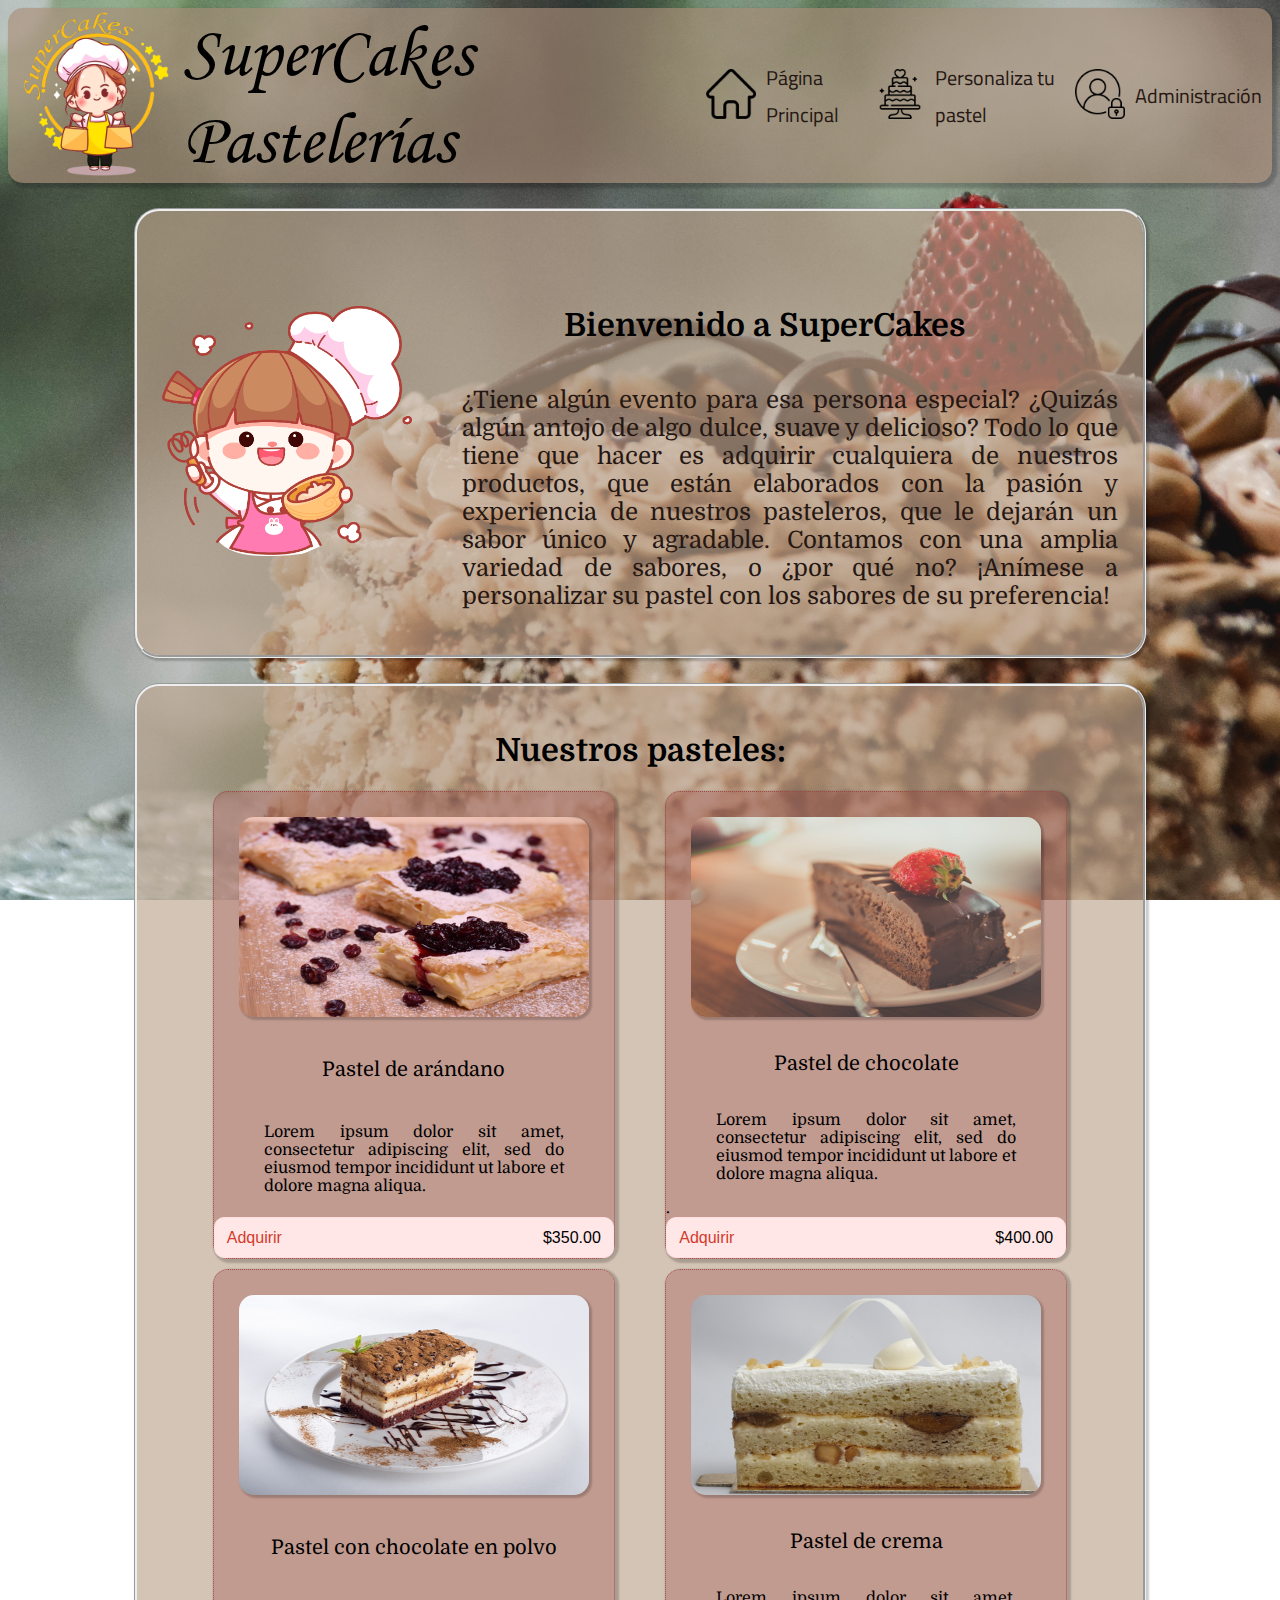
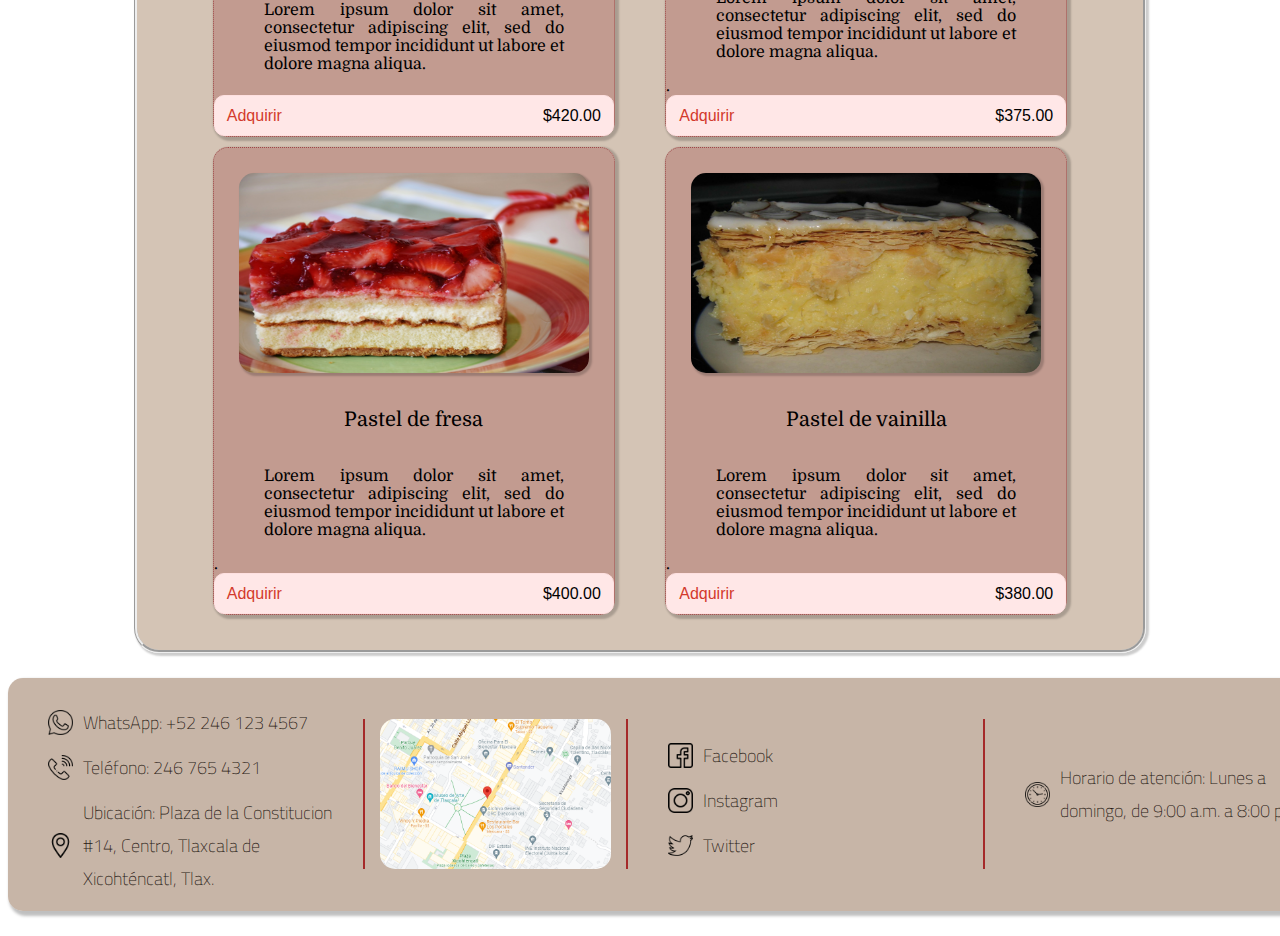
<file: index.html>
<!DOCTYPE html>
<html lang="es">
<!-- <img class="fondo" src="./img/fondo.png"/> -->

<head>
    <meta charset="UTF-8" />
    <meta http-equiv="X-UA-Compatible" content="IE=edge" />
    <meta name="viewport" content="width=device-width, initial-scale=1.0" />
    <link rel="stylesheet" href="./css/estilocomun.css" />
    <link rel="stylesheet" href="./css/estiloprincipal.css" />
    <title>SuperCakes Pastelerías</title>
</head>

<body>
    <!--Encabezado-->
    <header>
        <section class="navegacion">
            <div class="logo">
                <img src="./img/logo.png" alt="Bienvenido a SuperCakes" class="img-logo" />
                <span class="nombre-pasteleria">SuperCakes Pastelerías</span>
            </div>
            <ul class="lista-nav">
                <a href="./index.html"><img class="img-menu" src="./img/home.png" /></a>
                <li class="list-item"><a href="#">Página Principal</a></li>

                <a href="./html/personalizados.html"><img class="img-menu" src="./img/customcake.png" /></a>
                <li class="list-item">
                    <a href="./html/personalizados.html">Personaliza tu pastel</a>
                </li>

                <a href="./html/login.html"><img class="img-menu" src="./img/admin.png" /></a>
                <li class="list-item">
                    <a href="./html/login.html">Administración</a>
                </li>
            </ul>
        </section>
    </header>

    <!--Contenido principal-->
    <main>
        <!--Texto de bienvenida-->
        <section class="contenedor">
            <div class="imagen-bienvenida">
                <img class="img-bienvenida" src="./img/chef.png" />
            </div>
            <div class="texto-inicial">
                <h1 class="encabezado-bienvenida">Bienvenido a SuperCakes</h1>
                <h2 class="texto-bienvenida">
                    ¿Tiene algún evento para esa persona especial? ¿Quizás algún antojo de algo dulce, suave y
                    delicioso? Todo lo que tiene que hacer es adquirir cualquiera de nuestros productos,
                    que están elaborados con la pasión y experiencia de nuestros pasteleros, que le dejarán un sabor
                    único y agradable. Contamos con una amplia variedad de sabores, o ¿por qué no? ¡Anímese a
                    personalizar su pastel con los sabores de su preferencia!
                </h2>
            </div>
        </section>
        <!--Selección de pasteles principales-->
        <section class="contenedor-pasteles-principales contenedor">
            <h1 class="encabezado-pasteles-principales">
                Nuestros pasteles:
            </h1>
            <section class="pasteles-principales">
                <div class="info-pastel">
                    <img class="img-pastel" src="./img/pasteles/arandano.png">
                    <p class="encabezado-pastel">Pastel de arándano</p>
                    <p class="descripcion-pastel">Lorem ipsum dolor sit amet, consectetur adipiscing elit, sed do
                        eiusmod tempor incididunt ut labore et dolore magna aliqua.</p>
                    <button class="boton-enlace boton-info-pastel">Adquirir<span class="precio">$350.00</span></button>
                </div>

                <div class="info-pastel">
                    <img class="img-pastel" src="./img/pasteles/chocolate.png">
                    <p class="encabezado-pastel">Pastel de chocolate</p>
                    <p class="descripcion-pastel">Lorem ipsum dolor sit amet, consectetur adipiscing elit, sed do
                        eiusmod tempor incididunt ut labore et dolore magna aliqua.</p>
                    .<button class="boton-enlace boton-info-pastel">Adquirir<span class="precio">$400.00</span></button>
                </div>

                <div class="info-pastel">
                    <img class="img-pastel" src="./img/pasteles/chocolate_alt.png">
                    <p class="encabezado-pastel">Pastel con chocolate en polvo</p>
                    <p class="descripcion-pastel">Lorem ipsum dolor sit amet, consectetur adipiscing elit, sed do
                        eiusmod tempor incididunt ut labore et dolore magna aliqua.</p>
                    <button class="boton-enlace boton-info-pastel">Adquirir<span class="precio">$420.00</span></button>
                </div>

                <div class="info-pastel">
                    <img class="img-pastel" src="./img/pasteles/crema.png">
                    <p class="encabezado-pastel">Pastel de crema</p>
                    <p class="descripcion-pastel">Lorem ipsum dolor sit amet, consectetur adipiscing elit, sed do
                        eiusmod tempor incididunt ut labore et dolore magna aliqua.</p>
                    .<button class="boton-enlace boton-info-pastel">Adquirir<span class="precio">$375.00</span></button>
                </div>

                <div class="info-pastel">
                    <img class="img-pastel" src="./img/pasteles/fresa.png">
                    <p class="encabezado-pastel">Pastel de fresa</p>
                    <p class="descripcion-pastel">Lorem ipsum dolor sit amet, consectetur adipiscing elit, sed do
                        eiusmod tempor incididunt ut labore et dolore magna aliqua.</p>
                    .<button class="boton-enlace boton-info-pastel">Adquirir<span class="precio">$400.00</span></button>
                </div>

                <div class="info-pastel">
                    <img class="img-pastel" src="./img/pasteles/vainilla.png">
                    <p class="encabezado-pastel">Pastel de vainilla</p>
                    <p class="descripcion-pastel">Lorem ipsum dolor sit amet, consectetur adipiscing elit, sed do
                        eiusmod tempor incididunt ut labore et dolore magna aliqua.</p>
                    .<button class="boton-enlace boton-info-pastel">Adquirir<span class="precio">$380.00</span></button>
                </div>
            </section>
        </section>

    </main>
</body>

<!--**************************** FOOTER ********************************-->
<footer>
    <section class="pie-de-pagina">
        <div class="contacto">
            <ul class="redes">
                <li class="item-redes">
                    <img class="icon-footer" src="./img/whatsapp.png" />
                    <a href="#">WhatsApp: +52 246 123 4567</a>
                </li>
                <li class="item-redes">
                    <img class="icon-footer" src="./img/phone.png" />
                    <a href="#">Teléfono: 246 765 4321</a>
                </li>
                <li class="item-redes">
                    <img class="icon-footer" src="./img/location.png" />
                    <span class="texto-redes">Ubicación: Plaza de la Constitucion #14, Centro, Tlaxcala de Xicohténcatl,
                        Tlax.</span>
                </li>
            </ul>
        </div>

        <div class="separador" />
        
        <div class="contacto">
            <img class="mapa" src="./img/map.png" />
        </div>

        <div class="separador" />

        <div class="contacto">
            <ul class="redes">
                <li class="item-redes">
                    <img class="icon-footer" src="./img/facebook.png" />
                    <a href="#">Facebook</a>
                </li>
                <li class="item-redes">
                    <img class="icon-footer" src="./img/instagram.png" />
                    <a href="#">Instagram</a>
                </li>
                <li class="item-redes">
                    <img class="icon-footer" src="./img/twitter.png" />
                    <a href="#">Twitter</a>
                </li>
            </ul>
        </div>

        <div class="separador" />

        <div class="extra">
            <ul class="redes">
                <li class="item-redes">
                    <img class="icon-footer" src="./img/clock.png" />
                    <span class="texto-redes">Horario de atención: Lunes a domingo, de 9:00 a.m. a 8:00 p.m.</span>
                </li>
            </ul>
        </div>
    </section>
</footer>

</html>
</file>
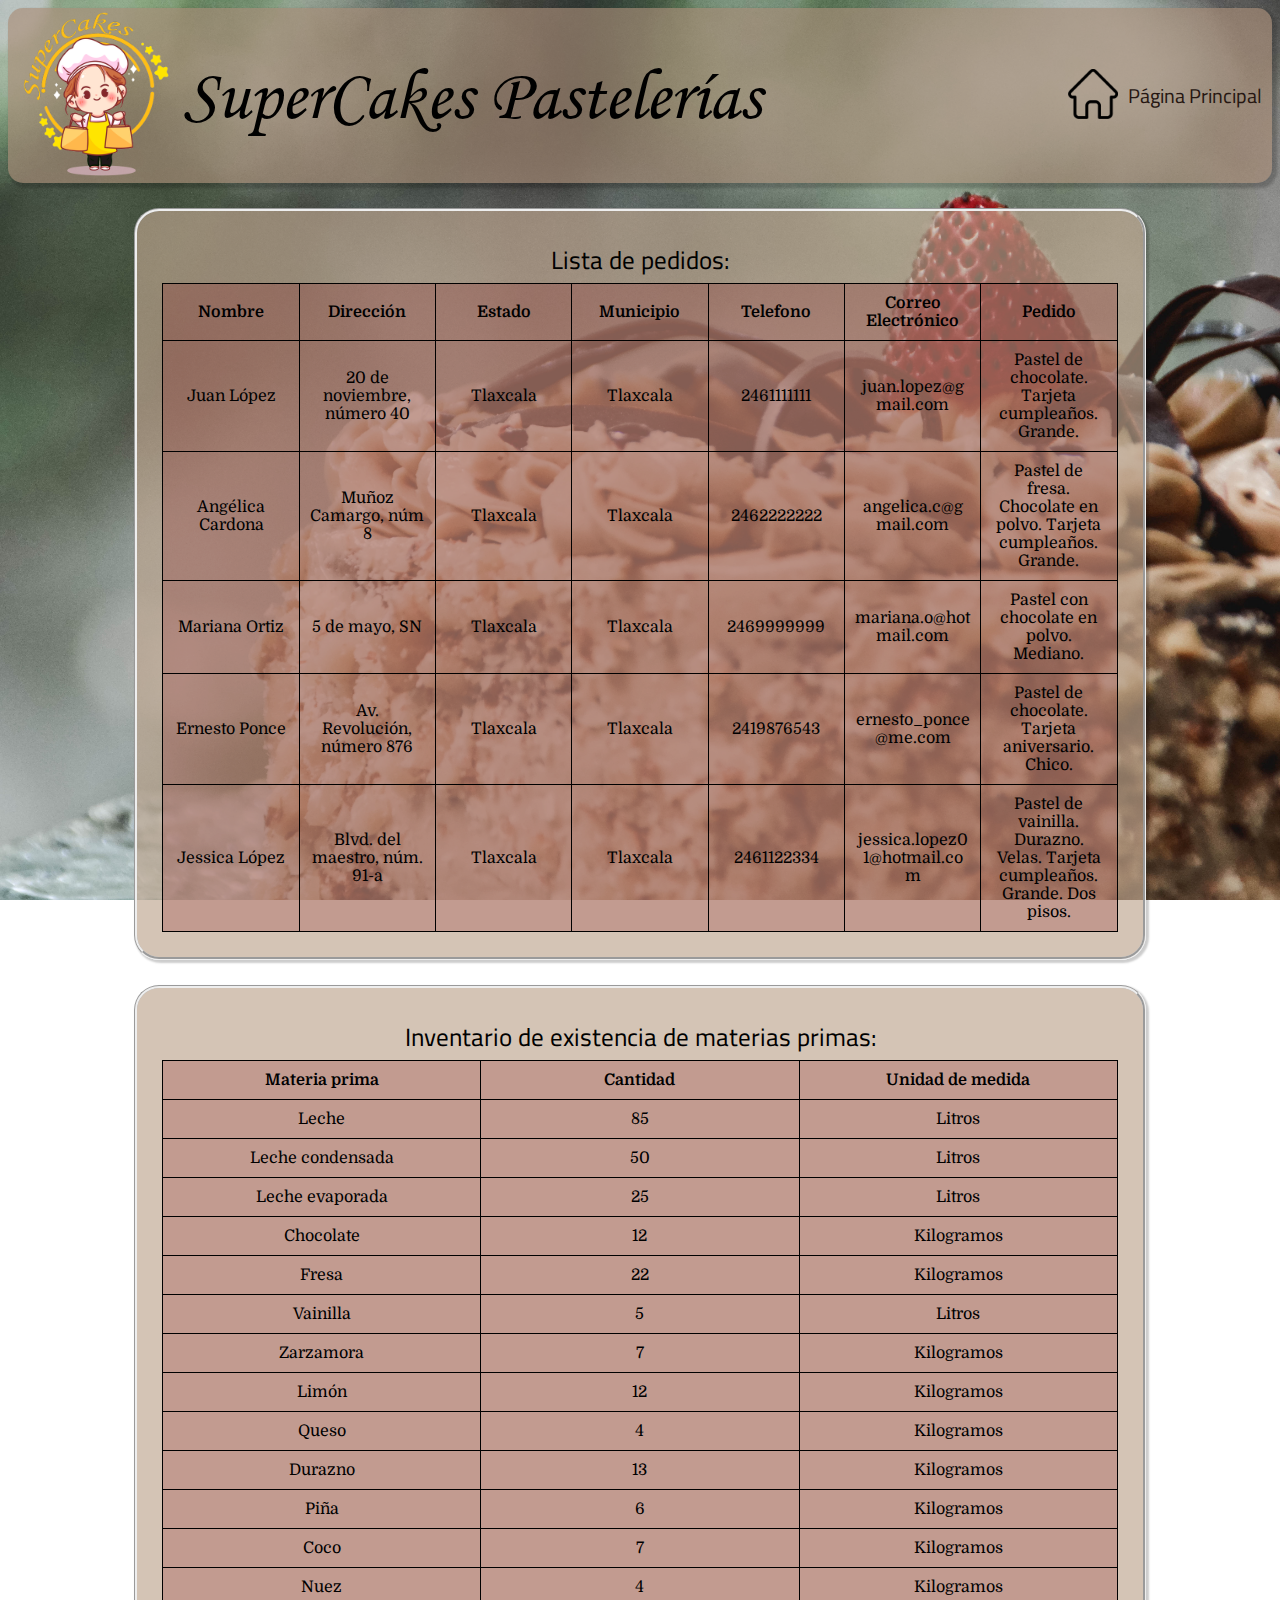
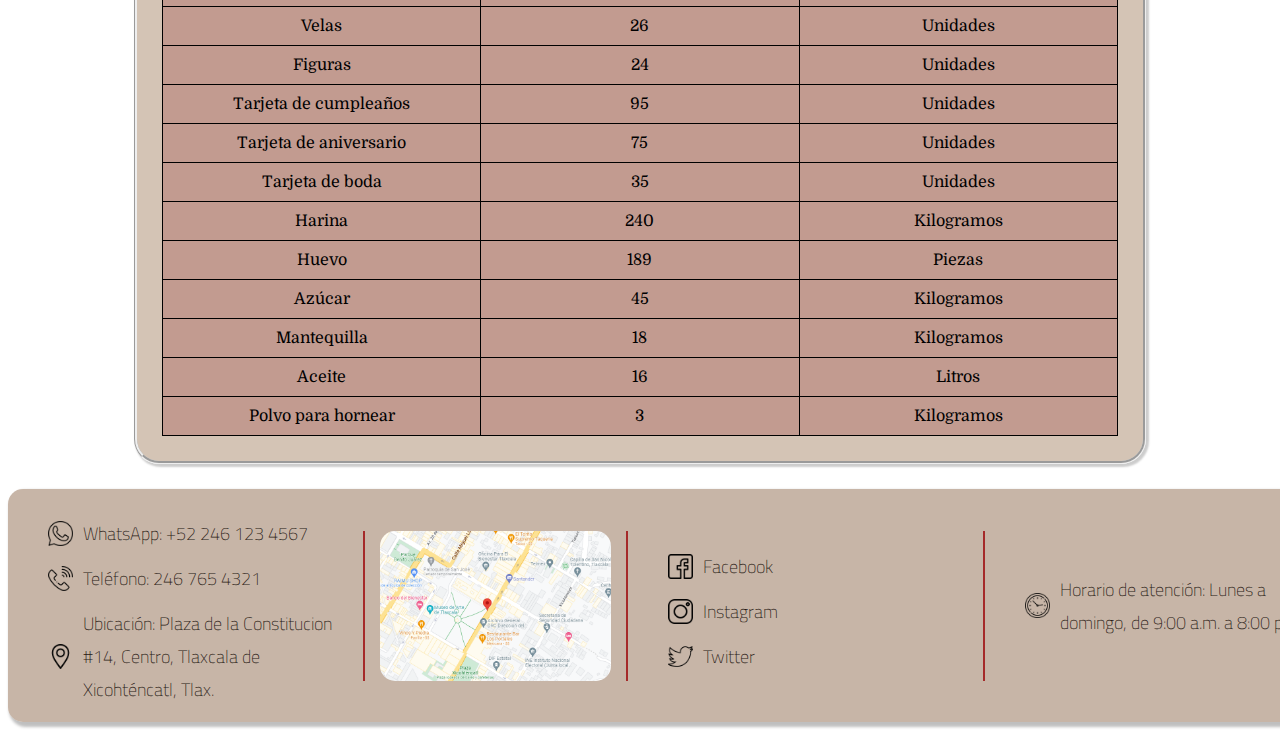
<file: html/admin.html>
<!DOCTYPE html>
<html lang="es">

<head>
    <meta charset="UTF-8" />
    <meta http-equiv="X-UA-Compatible" content="IE=edge" />
    <meta name="viewport" content="width=device-width, initial-scale=1.0" />
    <link rel="stylesheet" href="../css/estilocomun.css" />
    <link rel="stylesheet" href="../css/estiloadmin.css" />
    <title>SuperCakes Pastelerías</title>
</head>

<body>
    <!--Encabezado-->
    <header>
        <section class="navegacion">
            <div class="logo">
                <img src="../img/logo.png" alt="Bienvenido a SuperCakes" class="img-logo" />
                <span class="nombre-pasteleria">SuperCakes Pastelerías</span>
            </div>
            <ul class="lista-nav">
                <a href="../index.html"><img class="img-menu" src="../img/home.png" /></a>
                <li class="list-item"><a href="../index.html">Página Principal</a></li>

               <!-- <a href="../html/personalizados.html"><img class="img-menu" src="../img/customcake.png" /></a>
                <li class="list-item">
                    <a href="../html/personalizados.html">Personaliza tu pastel</a>
                </li>

                <a href="../html/admin.html"><img class="img-menu" src="../img/admin.png" /></a>
                <li class="list-item">
                    <a href="../html/admin.html">Administración</a>
                </li> -->
            </ul>
        </section>
    </header>

    <main>
        <!--TABLA PEDIDOS-->
        <section class="contenedor">
            <table class="tabla-admin fondo-secundario">
                <caption>Lista de pedidos:</caption>
                <thead>
                    <tr>
                        <th>Nombre</th>
                        <th>Dirección</th>
                        <th>Estado</th>
                        <th>Municipio</th>
                        <th>Telefono</th>
                        <th>Correo Electrónico</th>
                        <th>Pedido</th>
                    </tr>
                </thead>
                <tbody>
                    <tr>
                        <td>Juan López</td>
                        <td>20 de noviembre, número 40</td>
                        <td>Tlaxcala</td>
                        <td>Tlaxcala</td>
                        <td>2461111111</td>
                        <td>juan.lopez@gmail.com</td>
                        <td>Pastel de chocolate. Tarjeta cumpleaños. Grande.</td>
                    </tr>
                    <tr>
                        <td>Angélica Cardona</td>
                        <td>Muñoz Camargo, núm 8</td>
                        <td>Tlaxcala</td>
                        <td>Tlaxcala</td>
                        <td>2462222222</td>
                        <td>angelica.c@gmail.com</td>
                        <td>Pastel de fresa. Chocolate en polvo. Tarjeta cumpleaños. Grande.</td>
                    </tr>
                    <tr>
                        <td>Mariana Ortiz</td>
                        <td>5 de mayo, SN</td>
                        <td>Tlaxcala</td>
                        <td>Tlaxcala</td>
                        <td>2469999999</td>
                        <td>mariana.o@hotmail.com</td>
                        <td>Pastel con chocolate en polvo. Mediano.</td>
                    </tr>
                    <tr>
                        <td>Ernesto Ponce</td>
                        <td>Av. Revolución, número 876</td>
                        <td>Tlaxcala</td>
                        <td>Tlaxcala</td>
                        <td>2419876543</td>
                        <td>ernesto_ponce@me.com</td>
                        <td>Pastel de chocolate. Tarjeta aniversario. Chico.</td>
                    </tr>
                    <tr>
                        <td>Jessica López</td>
                        <td>Blvd. del maestro, núm. 91-a</td>
                        <td>Tlaxcala</td>
                        <td>Tlaxcala</td>
                        <td>2461122334</td>
                        <td>jessica.lopez01@hotmail.com</td>
                        <td>Pastel de vainilla. Durazno. Velas. Tarjeta cumpleaños. Grande. Dos pisos.</td>
                    </tr>
                </tbody>
            </table>
        </section>

        <section class="contenedor">
            <table class="tabla-admin fondo-secundario">
                <caption>Inventario de existencia de materias primas:</caption>
                <thead>
                    <tr>
                        <th>Materia prima</th>
                        <th>Cantidad</th>
                        <th>Unidad de medida</th>
                    </tr>
                </thead>
                <tbody>
                    <tr>
                        <td>Leche</td>
                        <td>85</td>
                        <td>Litros</td>
                    </tr>
                    <tr>
                        <td>Leche condensada</td>
                        <td>50</td>
                        <td>Litros</td>
                    </tr>
                    <tr>
                        <td>Leche evaporada</td>
                        <td>25</td>
                        <td>Litros</td>
                    </tr>
                    <tr>
                        <td>Chocolate</td>
                        <td>12</td>
                        <td>Kilogramos</td>
                    </tr>
                    <tr>
                        <td>Fresa</td>
                        <td>22</td>
                        <td>Kilogramos</td>
                    </tr>
                    <tr>
                        <td>Vainilla</td>
                        <td>5</td>
                        <td>Litros</td>
                    </tr>
                    <tr>
                        <td>Zarzamora</td>
                        <td>7</td>
                        <td>Kilogramos</td>
                    </tr>
                    <tr>
                        <td>Limón</td>
                        <td>12</td>
                        <td>Kilogramos</td>
                    </tr>
                    <tr>
                        <td>Queso</td>
                        <td>4</td>
                        <td>Kilogramos</td>
                    </tr>
                    <tr>
                        <td>Durazno</td>
                        <td>13</td>
                        <td>Kilogramos</td>
                    </tr>
                    <tr>
                        <td>Piña</td>
                        <td>6</td>
                        <td>Kilogramos</td>
                    </tr>
                    <tr>
                        <td>Coco</td>
                        <td>7</td>
                        <td>Kilogramos</td>
                    </tr>
                    <tr>
                        <td>Nuez</td>
                        <td>4</td>
                        <td>Kilogramos</td>
                    </tr>
                    <tr>
                        <td>Velas</td>
                        <td>26</td>
                        <td>Unidades</td>
                    </tr>
                    <tr>
                        <td>Figuras</td>
                        <td>24</td>
                        <td>Unidades</td>
                    </tr>
                    <tr>
                        <td>Tarjeta de cumpleaños</td>
                        <td>95</td>
                        <td>Unidades</td>
                    </tr>
                    <tr>
                        <td>Tarjeta de aniversario</td>
                        <td>75</td>
                        <td>Unidades</td>
                    </tr>
                    <tr>
                        <td>Tarjeta de boda</td>
                        <td>35</td>
                        <td>Unidades</td>
                    </tr>
                    <tr>
                        <td>Harina</td>
                        <td>240</td>
                        <td>Kilogramos</td>
                    </tr>
                    <tr>
                        <td>Huevo</td>
                        <td>189</td>
                        <td>Piezas</td>
                    </tr>
                    <tr>
                        <td>Azúcar</td>
                        <td>45</td>
                        <td>Kilogramos</td>
                    </tr>
                    <tr>
                        <td>Mantequilla</td>
                        <td>18</td>
                        <td>Kilogramos</td>
                    </tr>
                    <tr>
                        <td>Aceite</td>
                        <td>16</td>
                        <td>Litros</td>
                    </tr>
                    <tr>
                        <td>Polvo para hornear</td>
                        <td>3</td>
                        <td>Kilogramos</td>
                    </tr>
                </tbody>
            </table>
        </section>
    </main>
</body>

<footer>
    <section class="pie-de-pagina">
        <div class="contacto">
            <ul class="redes">
                <li class="item-redes">
                    <img class="icon-footer" src="../img/whatsapp.png" />
                    <a href="#">WhatsApp: +52 246 123 4567</a>
                </li>
                <li class="item-redes">
                    <img class="icon-footer" src="../img/phone.png" />
                    <a href="#">Teléfono: 246 765 4321</a>
                </li>
                <li class="item-redes">
                    <img class="icon-footer" src="../img/location.png" />
                    <span class="texto-redes">Ubicación: Plaza de la Constitucion #14, Centro, Tlaxcala de Xicohténcatl,
                        Tlax.</span>
                </li>
            </ul>
        </div>
        <div class="separador" />

        <img class="mapa" src="../img/map.png" />

        <div class="separador" />

        <div class="contacto">
            <ul class="redes">
                <li class="item-redes">
                    <img class="icon-footer" src="../img/facebook.png" />
                    <a href="#">Facebook</a>
                </li>
                <li class="item-redes">
                    <img class="icon-footer" src="../img/instagram.png" />
                    <a href="#">Instagram</a>
                </li>
                <li class="item-redes">
                    <img class="icon-footer" src="../img/twitter.png" />
                    <a href="#">Twitter</a>
                </li>
            </ul>
        </div>

        <div class="separador" />

        <div class="extra">
            <ul class="redes">
                <li class="item-redes">
                    <img class="icon-footer" src="../img/clock.png" />
                    <span class="texto-redes">Horario de atención: Lunes a domingo, de 9:00 a.m. a 8:00 p.m.</span>
                </li>
            </ul>
        </div>
    </section>
</footer>

</html>
</file>
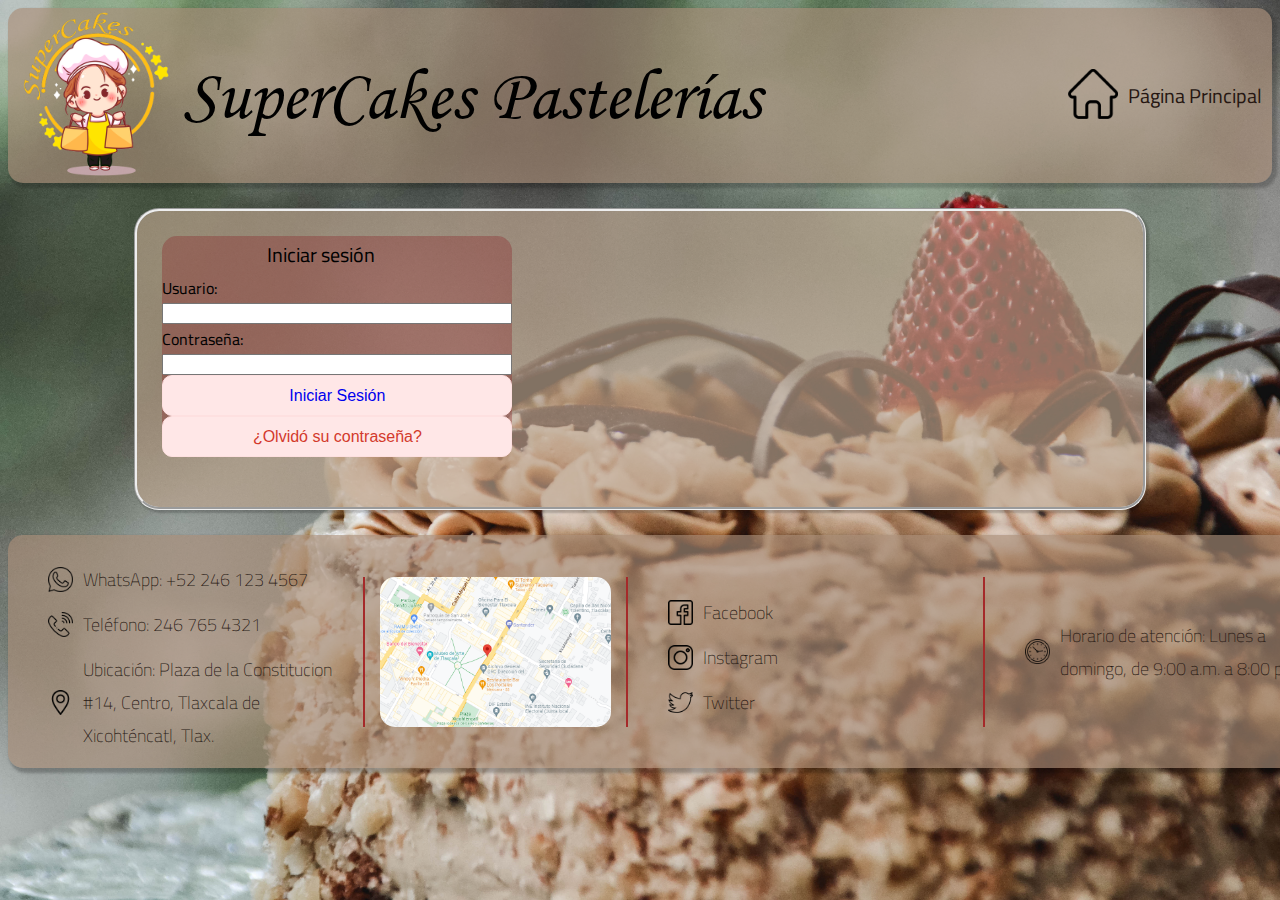
<file: html/login.html>
<!DOCTYPE html>
<html lang="es">

<head>
    <meta charset="UTF-8" />
    <meta http-equiv="X-UA-Compatible" content="IE=edge" />
    <meta name="viewport" content="width=device-width, initial-scale=1.0" />
    <link rel="stylesheet" href="../css/estilocomun.css" />
    <link rel="stylesheet" href="../css/estilologin.css" />
    <title>SuperCakes Pastelerías</title>
</head>

<body>
    <!--Encabezado-->
    <header>
        <section class="navegacion">
            <div class="logo">
                <img src="../img/logo.png" alt="Bienvenido a SuperCakes" class="img-logo" />
                <span class="nombre-pasteleria">SuperCakes Pastelerías</span>
            </div>
            <ul class="lista-nav">
                <a href="../index.html"><img class="img-menu" src="../img/home.png" /></a>
                <li class="list-item"><a href="../index.html">Página Principal</a></li>
            </ul>
        </section>
    </header>

    <main>
        <section class="contenedor">
            <section class="inicio-sesion">
                <span class="texto-encabezado">Iniciar sesión</span>
                <label class="etiqueta" for="texto-usuario">Usuario:</label>
                <input type="text" class="texto-ingreso" id="texto-nombreusuario" />
                <label class="etiqueta" for="texto-contraseña">Contraseña:</label>
                <input type="password" class="texto-ingreso" id="texto-contraseña" />
                <button class="boton-enlace"><a href="../html/admin.html">Iniciar Sesión</a></button>
                <button class="boton-enlace">¿Olvidó su contraseña?</button>
            </section>
        </section>
    </main>


</body>

<footer>
    <section class="pie-de-pagina">
        <div class="contacto">
            <ul class="redes">
                <li class="item-redes">
                    <img class="icon-footer" src="../img/whatsapp.png" />
                    <a href="#">WhatsApp: +52 246 123 4567</a>
                </li>
                <li class="item-redes">
                    <img class="icon-footer" src="../img/phone.png" />
                    <a href="#">Teléfono: 246 765 4321</a>
                </li>
                <li class="item-redes">
                    <img class="icon-footer" src="../img/location.png" />
                    <span class="texto-redes">Ubicación: Plaza de la Constitucion #14, Centro, Tlaxcala de Xicohténcatl,
                        Tlax.</span>
                </li>
            </ul>
        </div>
        <div class="separador" />

        <img class="mapa" src="../img/map.png" />

        <div class="separador" />

        <div class="contacto">
            <ul class="redes">
                <li class="item-redes">
                    <img class="icon-footer" src="../img/facebook.png" />
                    <a href="#">Facebook</a>
                </li>
                <li class="item-redes">
                    <img class="icon-footer" src="../img/instagram.png" />
                    <a href="#">Instagram</a>
                </li>
                <li class="item-redes">
                    <img class="icon-footer" src="../img/twitter.png" />
                    <a href="#">Twitter</a>
                </li>
            </ul>
        </div>

        <div class="separador" />

        <div class="extra">
            <ul class="redes">
                <li class="item-redes">
                    <img class="icon-footer" src="../img/clock.png" />
                    <span class="texto-redes">Horario de atención: Lunes a domingo, de 9:00 a.m. a 8:00 p.m.</span>
                </li>
            </ul>
        </div>
    </section>
</footer>

</html>
</file>
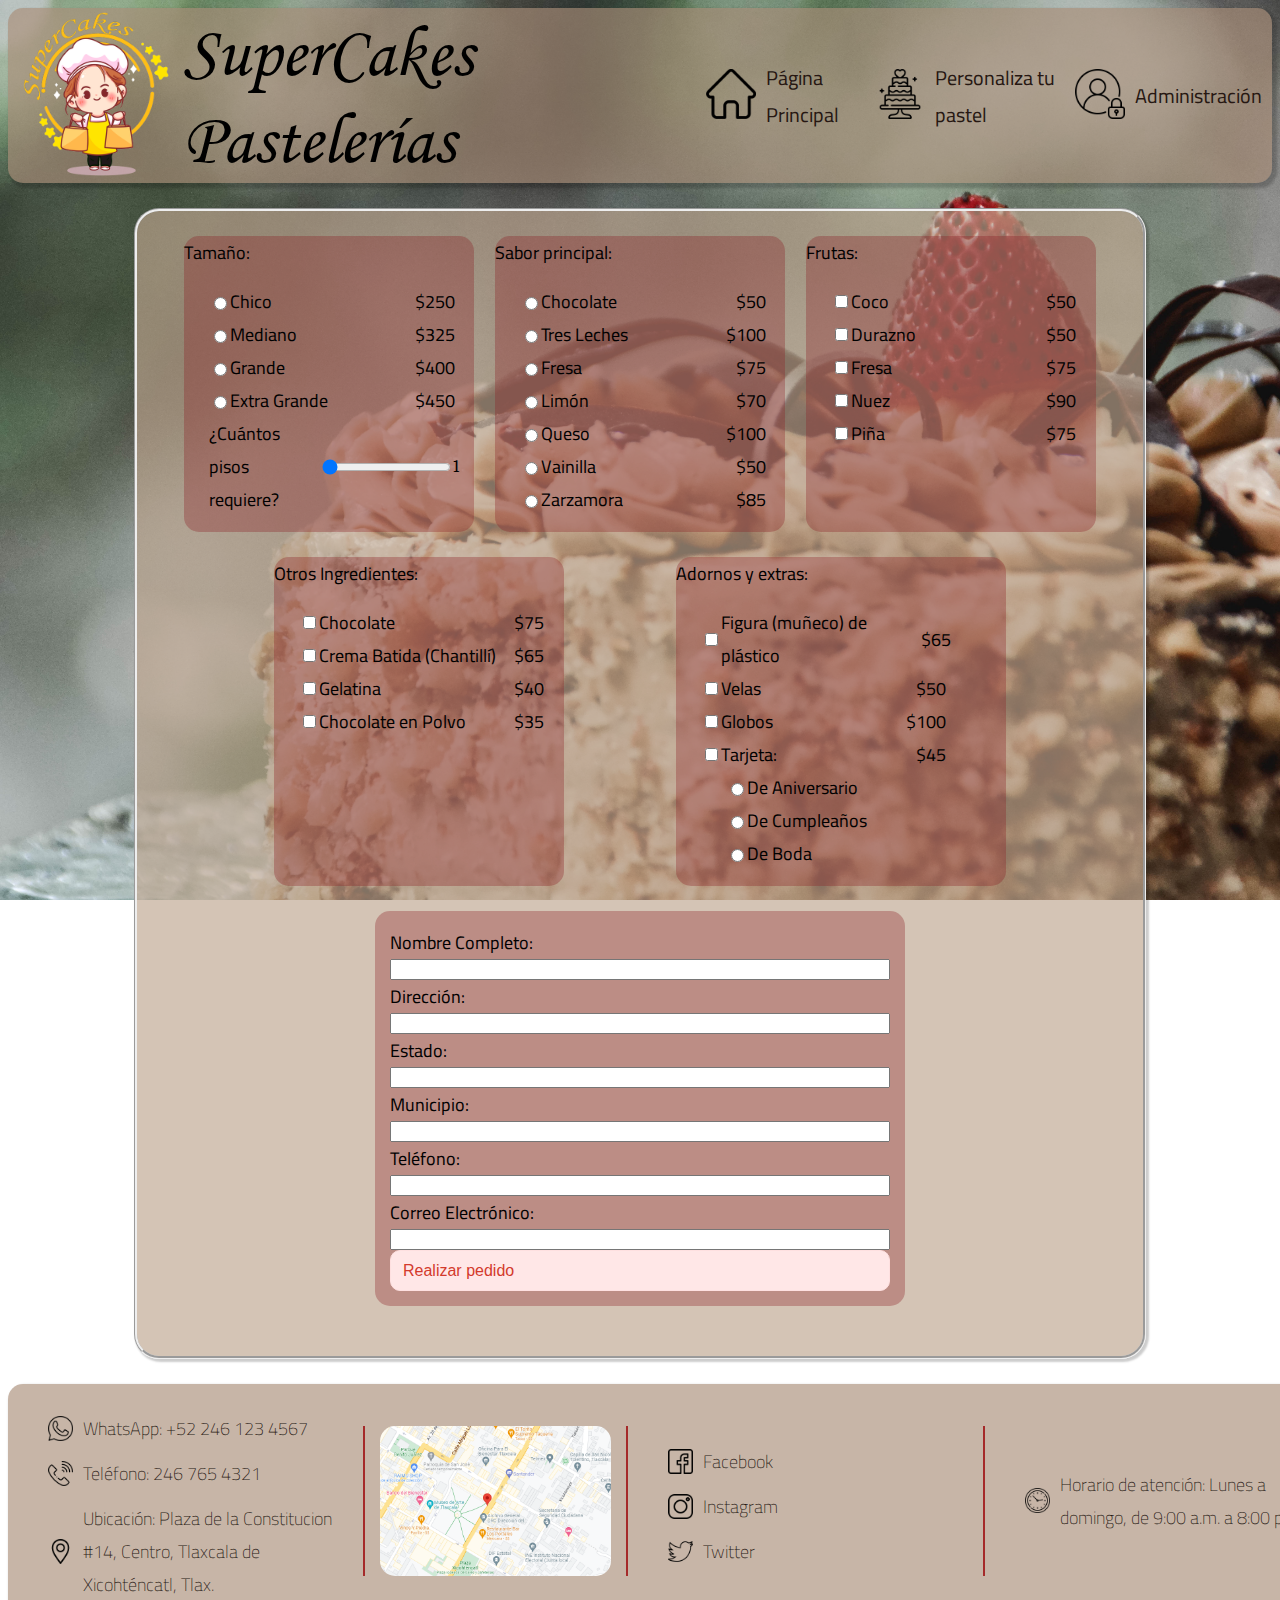
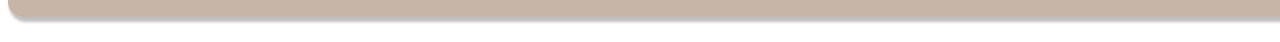
<file: html/personalizados.html>
<!DOCTYPE html>
<html lang="es">

<head>
    <meta charset="UTF-8" />
    <meta http-equiv="X-UA-Compatible" content="IE=edge" />
    <meta name="viewport" content="width=device-width, initial-scale=1.0" />
    <link rel="stylesheet" href="../css/estilocomun.css" />
    <link rel="stylesheet" href="../css/estilopersonalizados.css" />
    <title>SuperCakes Pastelerías</title>
</head>

<body>
    <!--Encabezado-->
    <header>
        <section class="navegacion">
            <div class="logo">
                <img src="../img/logo.png" alt="Bienvenido a SuperCakes" class="img-logo" />
                <span class="nombre-pasteleria">SuperCakes Pastelerías</span>
            </div>
            <ul class="lista-nav">
                <a href="../index.html"><img class="img-menu" src="../img/home.png" /></a>
                <li class="list-item"><a href="../index.html">Página Principal</a></li>

                <a href="../html/personalizados.html"><img class="img-menu" src="../img/customcake.png" /></a>
                <li class="list-item">
                    <a href="../html/personalizados.html">Personaliza tu pastel</a>
                </li>

                <a href="../html/login.html"><img class="img-menu" src="../img/admin.png" /></a>
                <li class="list-item">
                    <a href="../html/login.html">Administración</a>
                </li>
            </ul>
        </section>
    </header>

    <main>
        <section class="contenedor contenedor-enumeracion">
            <!--TAMAÑO-->
            <section class="enumeracion">
                <label for="lista-tamano">Tamaño:</label>
                <ul class="listado" id="lista-tamano">
                    <li class="item-enumeracion">
                        <input type="radio" class="tamano" name="tamano" id="tamano-chico" value="tamanochico">
                        <div class="etiqueta-precio">
                            <label class="etiqueta-enumeracion" for="tamano-chico">Chico</label>
                            <span class="precio">$250</span>
                        </div>
                    </li>
                    <li class="item-enumeracion">
                        <input type="radio" class="tamano" name="tamano" id="tamano-mediano" value="tamanomediano">
                        <div class="etiqueta-precio">
                            <label class="etiqueta-enumeracion" for="tamano-mediano">Mediano</label>
                            <span class="precio">$325</span>
                        </div>
                    </li>
                    <li class="item-enumeracion">
                        <input type="radio" class="tamano" name="tamano" id="tamano-grande" value="tamanogrande">
                        <div class="etiqueta-precio">
                            <label class="etiqueta-enumeracion" for="tamano-grande">Grande</label>
                            <span class="precio">$400</span>
                        </div>
                    </li>
                    <li class="item-enumeracion">
                        <input type="radio" class="tamano" name="tamano" id="tamano-extragrande"
                            value="tamanoextragrande">
                        <div class="etiqueta-precio">
                            <label class="etiqueta-enumeracion" for="tamano-extragrande">Extra Grande</label>
                            <span class="precio">$450</span>
                        </div>
                    </li>
                    <li class="item-enumeracion">
                        <label for="numero-pisos">¿Cuántos pisos requiere?</label>
                        <input type="range" min="1" max="3" value="1" oninput="num.value=this.value" class="slider"
                            id="numero-pisos">
                        <output id="num">1</output>
                    </li>
                </ul>
            </section>
            <!--SABORES-->
            <section class="enumeracion">
                <label for="lista-sabores">Sabor principal:</label>
                <ul class="listado" id="lista-sabores">
                    <li class="item-enumeracion">
                        <input type="radio" class="radios" name="sabores" id="sabor-chocolate" value="chocolate">
                        <div class="etiqueta-precio">
                            <label class="etiqueta-enumeracion" for="sabor-chocolate">Chocolate</label>
                            <span class="precio">$50</span>
                        </div>
                    </li>
                    <li class="item-enumeracion">
                        <input type="radio" class="radios" name="sabores" id="sabor-tresleches" value="tresleches">
                        <div class="etiqueta-precio">
                            <label class="etiqueta-enumeracion" for="sabor-tresleches">Tres Leches</label>
                            <span class="precio">$100</span>
                        </div>
                    </li>
                    <li class="item-enumeracion">
                        <input type="radio" class="radios" name="sabores" id="sabor-fresa" value="fresa">
                        <div class="etiqueta-precio">
                            <label class="etiqueta-enumeracion" for="sabor-fresa">Fresa</label>
                            <span class="precio">$75</span>
                        </div>
                    </li>
                    <li class="item-enumeracion">
                        <input type="radio" class="radios" name="sabores" id="sabor-limon" value="limon">
                        <div class="etiqueta-precio">
                            <label class="etiqueta-enumeracion" for="sabor-limon">Limón</label>
                            <span class="precio">$70</span>
                        </div>
                    </li>
                    <li class="item-enumeracion">
                        <input type="radio" class="radios" name="sabores" id="sabor-queso" value="queso">
                        <div class="etiqueta-precio">
                            <label class="etiqueta-enumeracion" for="sabor-queso">Queso</label>
                            <span class="precio">$100</span>
                        </div>
                    </li>
                    <li class="item-enumeracion">
                        <input type="radio" class="radios" name="sabores" id="sabor-vainilla" value="vainilla">
                        <div class="etiqueta-precio">
                            <label class="etiqueta-enumeracion" for="sabor-vainilla">Vainilla</label>
                            <span class="precio">$50</span>
                        </div>
                    </li>
                    <li class="item-enumeracion">
                        <input type="radio" class="radios" name="sabores" id="sabor-zarzamora" value="zarzamora">
                        <div class="etiqueta-precio">
                            <label class="etiqueta-enumeracion" for="sabor-zarzamora">Zarzamora</label>
                            <span class="precio">$85</span>
                        </div>
                    </li>
                </ul>
            </section>

            <!--FRUTAS-->
            <section class="enumeracion">
                <label for="lista-frutas">Frutas:</label>
                <ul class="listado" id="lista-frutas">
                    <li class="item-enumeracion">
                        <input type="checkbox" class="checkboxes" id="fruta-coco" value="frutacoco">
                        <div class="etiqueta-precio">
                            <label class="etiqueta-enumeracion" for="fruta-coco">Coco</label>
                            <span class="precio">$50</span>
                        </div>
                    </li>
                    <li class="item-enumeracion">
                        <input type="checkbox" class="checkboxes" id="fruta-durazno" value="frutadurazno">
                        <div class="etiqueta-precio">
                            <label class="etiqueta-enumeracion" for="fruta-durazno">Durazno</label>
                            <span class="precio">$50</span>
                        </div>
                    </li>
                    <li class="item-enumeracion">
                        <input type="checkbox" class="checkboxes" id="fruta-fresa" value="frutafresa">
                        <div class="etiqueta-precio">
                            <label class="etiqueta-enumeracion" for="fruta-fresa">Fresa</label>
                            <span class="precio">$75</span>
                        </div>
                    </li>
                    <li class="item-enumeracion">
                        <input type="checkbox" class="checkboxes" id="fruta-nuez" value="frutanuez">
                        <div class="etiqueta-precio">
                            <label class="etiqueta-enumeracion" for="fruta-nuez">Nuez</label>
                            <span class="precio">$90</span>
                        </div>
                    </li>
                    <li class="item-enumeracion">
                        <input type="checkbox" class="checkboxes" id="fruta-pina" value="frutapina">
                        <div class="etiqueta-precio">
                            <label class="etiqueta-enumeracion" for="fruta-pina">Piña</label>
                            <span class="precio">$75</span>
                        </div>
                    </li>
                </ul>
            </section>

            <section class="enumeracion">
                <label for="lista-extras">Otros Ingredientes:</label>
                <ul class="listado" id="lista-extras">
                    <li class="item-enumeracion">
                        <input type="checkbox" class="checkboxes" id="extra-chocolate" value="extrachocolate">
                        <div class="etiqueta-precio">
                            <label class="etiqueta-enumeracion" for="extra-chocolate">Chocolate</label>
                            <span class="precio">$75</span>
                        </div>
                    </li>
                    <li class="item-enumeracion">
                        <input type="checkbox" class="checkboxes" id="extra-cremabatida" value="extracremabatida">
                        <div class="etiqueta-precio">
                            <label class="etiqueta-enumeracion" for="extra-cremabatida">Crema Batida (Chantillí)</label>
                            <span class="precio">$65</span>
                        </div>
                    <li class="item-enumeracion">
                        <input type="checkbox" class="checkboxes" id="extra-gelatina" value="extragelatina">
                        <div class="etiqueta-precio">
                            <label class="etiqueta-enumeracion" for="extra-gelatina">Gelatina</label>
                            <span class="precio">$40</span>
                        </div>
                    </li>
                    <li class="item-enumeracion">
                        <input type="checkbox" class="checkboxes" id="extra-chocolatepolvo" value="extrachocolatepolvo">
                        <div class="etiqueta-precio">
                            <label class="etiqueta-enumeracion" for="extra-chocolatepolvo">Chocolate en Polvo</label>
                            <span class="precio">$35</span>
                        </div>
                    </li>
                </ul>
            </section>

            <section class="enumeracion">
                <label for="lista-adornos">Adornos y extras:</label>
                <ul class="listado" id="lista-adornos">
                    <li class="item-enumeracion">
                        <input type="checkbox" class="checkboxes" id="adorno-figura" value="adornofigura">
                        <div class="etiqueta-precio">
                            <label class="etiqueta-enumeracion" for="adorno-figura">Figura (muñeco) de plástico</label>
                            <span class="precio">$65</span>
                        </div>
                    </li>
                    <li class="item-enumeracion">
                        <input type="checkbox" class="checkboxes" id="adorno-velas" value="adornovelas">
                        <div class="etiqueta-precio">
                            <label class="etiqueta-enumeracion" for="adorno-velas">Velas</label>
                            <span class="precio">$50</span>
                        </div>
                    </li>
                    <li class="item-enumeracion">
                        <input type="checkbox" class="checkboxes" id="adorno-globos" value="adornoglobos">
                        <div class="etiqueta-precio">
                            <label class="etiqueta-enumeracion" for="adorno-globos">Globos</label>
                            <span class="precio">$100</span>
                        </div>
                    </li>
                    <li class="item-enumeracion">
                        <input type="checkbox" class="checkboxes" id="adorno-tarjetas" value="adornotarjetas">
                        <div class="etiqueta-precio">
                            <label class="etiqueta-enumeracion" for="adorno-tarjetas">Tarjeta:</label>
                            <span class="precio">$45</span>
                        </div>
                    </li>
                    <ul class="listado">
                        <li class="item-enumeracion">
                            <input type="radio" class="radios" name="tarjetas" id="tarjeta-aniversario"
                                value="aniversario">
                            <label class="etiqueta-enumeracion" for="tarjeta-aniversario">De Aniversario</label>
                        </li>
                        <li class="item-enumeracion">
                            <input type="radio" class="radios" name="tarjetas" id="tarjeta-cumple" value="cumple">
                            <label class="etiqueta-enumeracion" for="tarjeta-cumple">De Cumpleaños</label>
                        </li>
                        <li class="item-enumeracion">
                            <input type="radio" class="radios" name="tarjetas" id="tarjeta-boda" value="boda">
                            <label class="etiqueta-enumeracion" for="tarjeta-boda">De Boda</label>
                        </li>
                    </ul>
                </ul>
            </section>
            <!--Formulario Pedido-->
            <section class="enumeracion formulario-pedido-contenedor">
                <form class="formulario-pedido">
                    <label class="etiqueta-textos" for="texto-nombre">Nombre Completo:</label>
                    <input class="ingreso-texto" type="text" id="texto-nombre">
                    <label class="etiqueta-textos" for="texto-direccion">Dirección:</label>
                    <input class="ingreso-texto" type="text" id="texto-direccion">
                    <label class="etiqueta-textos" for="texto-estado">Estado:</label>
                    <input class="ingreso-texto" type="text" id="texto-estado">
                    <label class="etiqueta-textos" for="texto-municipio">Municipio:</label>
                    <input class="ingreso-texto" type="text" id="texto-municipio">
                    <label class="etiqueta-textos" for="texto-telefono">Teléfono:</label>
                    <input class="ingreso-texto" type="tel" maxlength="10" id="texto-telefono">
                    <label class="etiqueta-textos" for="texto-correo">Correo Electrónico:</label>
                    <input class="ingreso-texto" type="text" id="texto-correo">
                    <button class="boton-enlace">Realizar pedido</button>
                </form>
            </section>
        </section>
    </main>


</body>

<footer>
    <section class="pie-de-pagina">
        <div class="contacto">
            <ul class="redes">
                <li class="item-redes">
                    <img class="icon-footer" src="../img/whatsapp.png" />
                    <a href="#">WhatsApp: +52 246 123 4567</a>
                </li>
                <li class="item-redes">
                    <img class="icon-footer" src="../img/phone.png" />
                    <a href="#">Teléfono: 246 765 4321</a>
                </li>
                <li class="item-redes">
                    <img class="icon-footer" src="../img/location.png" />
                    <span class="texto-redes">Ubicación: Plaza de la Constitucion #14, Centro, Tlaxcala de Xicohténcatl,
                        Tlax.</span>
                </li>
            </ul>
        </div>
        <div class="separador" />

        <img class="mapa" src="../img/map.png" />

        <div class="separador" />

        <div class="contacto">
            <ul class="redes">
                <li class="item-redes">
                    <img class="icon-footer" src="../img/facebook.png" />
                    <a href="#">Facebook</a>
                </li>
                <li class="item-redes">
                    <img class="icon-footer" src="../img/instagram.png" />
                    <a href="#">Instagram</a>
                </li>
                <li class="item-redes">
                    <img class="icon-footer" src="../img/twitter.png" />
                    <a href="#">Twitter</a>
                </li>
            </ul>
        </div>

        <div class="separador" />

        <div class="extra">
            <ul class="redes">
                <li class="item-redes">
                    <img class="icon-footer" src="../img/clock.png" />
                    <span class="texto-redes">Horario de atención: Lunes a domingo, de 9:00 a.m. a 8:00 p.m.</span>
                </li>
            </ul>
        </div>
    </section>
</footer>

</html>
</file>
<file: css/estilocomun.css>
/*HOJA DE ESTILO PARA EL MENÚ Y FOOTER
Y ELEMENTOS COMUNES*/
@font-face {
    font-family: Domine;
    src: url(../fonts/Domine.ttf);
  }
  
  @font-face {
    font-family: Cairo;
    src: url(../fonts/Cairo.ttf);
  }
  
  @font-face {
    font-family: Monotype;
    src: url(../fonts/Monotype.ttf);
  }
/*Color de fondo de elementos*/
.fondo-secundario {
  background-color: rgba(140, 30, 35, 0.25);
}

  /*Barra de navegación principal */
  .navegacion {
    background-color: rgba(169, 142, 120, 0.65);
    display: flex;
    justify-content: space-between;
    border-radius: 15px;
    box-shadow: 3px 3px 3px 2px rgba(0, 0, 0, 0.2);
  }
  
  .logo {
    width: auto;
    height: 175px;
    display: flex;
    justify-content: flex-start;
    align-items: center;
  }

  .img-logo
  {
    width: 175px;
    height: 175px;
  }

  .nombre-pasteleria {
    font-family: Monotype;
    font-style: italic;
    font-size: 72px;
  }
  /*Menú principal*/
  .lista-nav {
    list-style: none;
    display: flex;
    align-items: center;
  }
  
  .list-item {
    padding: 10px;
  }
  
  /*Textos de enlaces mostrados en la barra de navegación*/
  .list-item a {
    font-family: Cairo;
    font-size: 20px;
    font-weight: 400;
    text-decoration: none;
    color: rgba(38, 23, 18, 1);
  }
  
  .img-menu {
    width: 50px;
    height: 50px;
    transition: transform 0.1s;
  }
  
  .img-menu:hover {
    transform: scale(1.1);
  }

  body {
    font-family: Domine;
    background-image: url(../img/fondo.jpg);
    background-position: center center;
    background-repeat: no-repeat;
    background-size: cover;
    background-attachment: fixed;
  }
  
  .contenedor {
    padding: 25px;
    background-color: rgba(190, 165, 143, 0.66);
    border-radius: 25px;
    display: flex;
    align-items: center;
    justify-content: flex-start;
    margin-top: 25px;
    margin-left: 10%;
    margin-right: 10%;
    margin-bottom: 25px;
    border-style: groove;
    box-shadow: 2px 2px 2px 1px rgba(0, 0, 0, 0.2);
  }



  footer {
    min-width: 1300px;
    height: 250px;
  }
  
  .pie-de-pagina {
    background-color: rgba(169, 142, 120, 0.65);
    display: flex;
    justify-content: space-evenly;
    align-items: center;
    flex-wrap:nowrap;
    border-radius: 15px;
    box-shadow: 3px 3px 3px 2px rgba(0, 0, 0, 0.25);
  }
  
  .mapa {
    height: 150px;
    width: auto;
    border-radius: 15px;
    margin-left: 15px;
    transition: transform 0.1s;
  }
  
  .mapa:hover {
    transform: scale(2.5);
  }
  
  .contacto {
    display: flex;
    flex-direction: column;
    justify-content: space-between;
    align-items: center;
  }
  
  .separador {
    border-left: 2px solid brown;
    margin-left: 15px;
    margin-right: 15px;
    height: 150px;
    display: flex;
    align-items: center;
    justify-content: center;
  }
  
  .item-redes {
    display: flex;
    align-items: center;
    margin-top: 12px;
    min-width: 300px;
  }
  
  .item-redes a,
  span.texto-redes {
    font-family: Cairo;
    font-size: 18px;
    font-weight: 200;
    text-decoration: none;
    color: rgba(38, 23, 18, 1);
  }
  
  .redes {
    list-style: none;
  }
  
  .icon-footer {
    margin-right: 10px;
    width: 25px;
    height: 25px;
  }

  /*Botón de enlaces*/
  .boton-enlace {
    align-items: center;
    background-color: #ffe7e7;
    border: 1px solid #fee0e0;
    border-radius: 10px;
    box-sizing: border-box;
    color: #d33a2c;
    display: flex;
    font-size: 16px;
    font-weight: 500;
    line-height: 35px;
    padding: 2px 12px;
    text-align: center;
    text-decoration: none;
    text-shadow: none;
    transition: border 0.2s ease-in-out, box-shadow 0.2s ease-in-out;
    user-select: none;
    white-space: nowrap;
    word-break: break-word;
  }
  
  .boton-enlace:active {
    background-color: #d33a2c;
    box-shadow: rgba(0, 0, 0, 0.12) 0 1px 3px 0 inset;
    color: #ffffff;
  }
  
  .boton-enlace:hover {
    background-color: #ffe3e3;
    border-color: #faa4a4;
  }
  
  .boton-enlace:active:hover,
  .boton-enlace:focus:hover,
  .boton-enlace:focus {
    background-color: #d33a2c;
    box-shadow: rgba(0, 0, 0, 0.12) 0 1px 3px 0 inset;
    color: #ffffff;
  }
</file>
<file: css/estiloprincipal.css>
/*Definición de fuentes*/
@font-face {
  font-family: Domine;
  src: url(../fonts/Domine.ttf);
}

@font-face {
  font-family: Cairo;
  src: url(../fonts/Cairo.ttf);
}

/*Contenido que se muestra de bienvenida*/
.img-bienvenida {
  width: 250px;
  height: 250px;
}

.texto-encabezado {
  font-size: 25;
  font-weight: bold;
  margin-left: 50px;
}

.texto-bienvenida {
  font-size: 18;
  font-weight: lighter;
  color: rgba(38, 23, 18, 1);
  margin-left: 50px;
}

.texto-inicial {
  font-family: Domine;
  display: inline-flex;
  justify-content: center;
  align-items: center;
  flex-wrap: wrap;
  margin-top: 50px;
  text-align: justify;
}

.encabezado-pasteles-principales {
  font-size: 25;
  font-weight: bold;
}

.contenedor-pasteles-principales {
  display: flex;
  flex-direction: column;
}

.pasteles-principales {
  display: flex;
  justify-content: space-evenly;
  align-items: stretch;
  flex-wrap: wrap;
}

.info-pastel {
  border: 1px;
  border-radius: 15px;
  border-color: rgba(158, 72, 72, 1);
  border-style: dotted;
  margin-bottom: 10px;
  display: flex;
  flex-direction: column;
  justify-content: space-between;
  box-shadow: 2px 2px 2px 2px rgba(0, 0, 0, 0.2);
  background-color: rgba(140, 30, 35, 0.25);
}

.img-pastel {
  width: 350px;
  height: 200px;
  margin-left: 25px;
  margin-top: 25px;
  margin-right: 25px;
  margin-bottom: 25px;
  border-radius: 15px;
  box-shadow: 2px 2px 2px 1px rgba(0, 0, 0, 0.2);
  transition: transform 0.1s;
}

.img-pastel:hover {
  transform: scale(1.25);
}

.encabezado-pastel {
  font-size: 20px;
  font-weight: 400px;
  text-align: center;
  margin-top: 10px;
  margin-left: auto;
  margin-right: auto;
  width: 300px;
}

.descripcion-pastel {
  font-size: 16px;
  font-weight: lighter;
  text-align: justify;
  margin-left: auto;
  margin-right: auto;
  width: 300px;
}

.boton-info-pastel {
  display: inline-flex;
  justify-content: space-between;
}

.boton-info-pastel span {
  text-shadow: #faa4a4;
  color: black;
}
</file>
<file: css/estiloadmin.css>
/*Estilo de tablas en administración*/
.tabla-admin {
    table-layout: fixed;
    border: 1px;
    border-style: solid;
    border-color: rgb(140, 30, 35);
    border-collapse: collapse;
    width: 100%;
}
/* Estilo de celdas de tablas */
th, td {
    padding: 10px;
    border: 1px;
    border-style: solid;
    border-color: black;
    text-align: center;
    vertical-align: center;
    word-wrap: break-word;
}
/*Estilo de encabezados de tablas*/
caption {
    font-family: Cairo;
    font-size: 25px;
}
</file>
<file: css/estilologin.css>
.inicio-sesion {
    background-color: rgba(140, 30, 35, 0.33);
    border-radius: 15px;
    margin-bottom: 25px;
    display: flex;
    justify-content: space-between;
    width: 350px;
    flex-flow: column;

}

.texto-encabezado {
    font-size: 20px;
    font-family: Cairo;
    margin-left: 30%;
    margin-right: 30%;
}

.texto-ingreso {
    min-width: 250px;
}

.etiqueta {
    font-family: Cairo;
    font-size: 16px;
}
.boton-enlace {
    justify-content: center;
}
a {
    text-decoration: none;
}
</file>
<file: css/estilopersonalizados.css>
@font-face {
  font-family: Domine;
  src: url(../fonts/Domine.ttf);
}

@font-face {
  font-family: Cairo;
  src: url(../fonts/Cairo.ttf);
}

.contenedor-enumeracion {
  align-items: stretch;
  justify-content: space-evenly;
  flex-wrap: wrap;
}

.enumeracion {
  background-color: rgba(140, 30, 35, 0.33);
  border-radius: 15px;
  margin-bottom: 25px;
}

.enumeracion label, span {
    font-family: Cairo;
    font-size: 18px;
}

.formulario-pedido {
  display: flex;
  flex-direction: column;
  justify-content: space-around;
  padding: 15px;
  min-width: 500px;
}
.listado {
  list-style-type: none;
  margin-left: -15px;
  margin-right: 15px;
}

.item-enumeracion {
  display: flex;
  justify-content: flex-start;
  align-items: center;
  width: 250px;
}

.etiqueta-precio {
  display: flex;
  justify-content: space-between;
  align-items: center;
  min-width: 225px;
}
</file>
